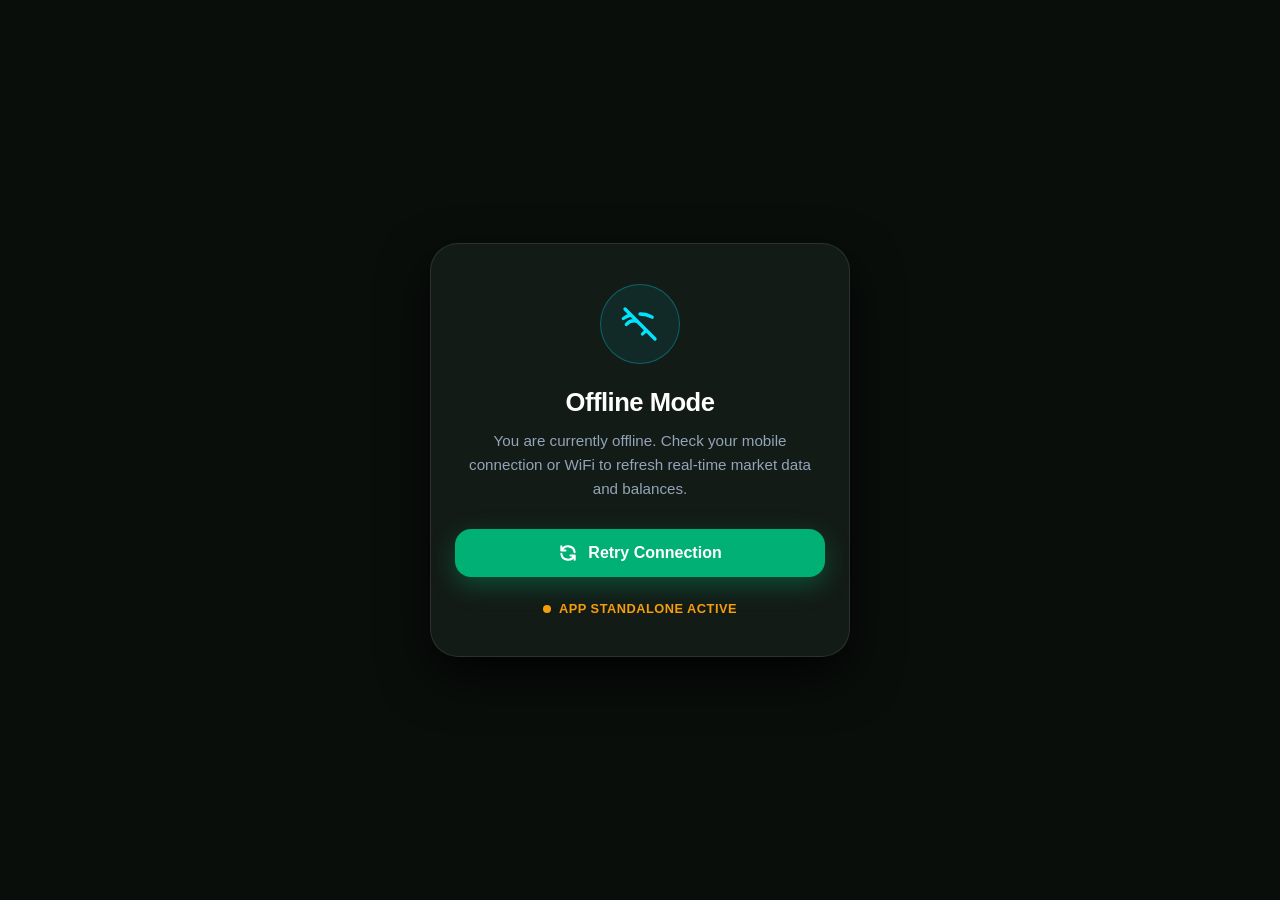
<file: offline.html>
<!DOCTYPE html>
<html lang="en">
<head>
    <meta charset="UTF-8">
    <meta name="viewport" content="width=device-width, initial-scale=1.0, user-scalable=no, viewport-fit=cover">
    <title>Avix Treims - Offline Mode</title>
    <meta name="theme-color" content="#090e0b">
    <link rel="manifest" href="manifest.json">
    <link rel="apple-touch-icon" href="images/icons/icon-192.png">
    <style>
        :root {
            --bg-dark: #090e0b;
            --primary: #00b074;
            --accent-cyan: #00e5ff;
            --text-main: #ffffff;
            --text-muted: #94a3b8;
        }
        * {
            box-sizing: border-box;
            margin: 0;
            padding: 0;
            -webkit-tap-highlight-color: transparent;
        }
        body {
            background-color: var(--bg-dark);
            color: var(--text-main);
            font-family: -apple-system, BlinkMacSystemFont, 'Segoe UI', Roboto, Helvetica, Arial, sans-serif;
            min-height: 100vh;
            display: flex;
            flex-direction: column;
            align-items: center;
            justify-content: center;
            padding: 24px;
            text-align: center;
            user-select: none;
        }
        .offline-card {
            background: #131b16;
            border: 1px solid rgba(255, 255, 255, 0.1);
            border-radius: 28px;
            padding: 40px 24px;
            max-width: 420px;
            width: 100%;
            box-shadow: 0 20px 50px rgba(0, 0, 0, 0.8);
            display: flex;
            flex-direction: column;
            align-items: center;
        }
        .offline-icon-wrap {
            width: 80px;
            height: 80px;
            border-radius: 50%;
            background: rgba(0, 229, 255, 0.08);
            border: 1px solid rgba(0, 229, 255, 0.3);
            display: flex;
            align-items: center;
            justify-content: center;
            margin-bottom: 24px;
        }
        .offline-icon-wrap svg {
            width: 40px;
            height: 40px;
            stroke: var(--accent-cyan);
        }
        h1 {
            font-size: 1.6rem;
            font-weight: 800;
            letter-spacing: -0.5px;
            margin-bottom: 12px;
        }
        p {
            color: var(--text-muted);
            font-size: 0.95rem;
            line-height: 1.6;
            margin-bottom: 28px;
        }
        .btn-retry {
            background: var(--primary);
            color: #ffffff;
            border: none;
            outline: none;
            padding: 14px 32px;
            border-radius: 16px;
            font-size: 1rem;
            font-weight: 700;
            cursor: pointer;
            width: 100%;
            display: inline-flex;
            align-items: center;
            justify-content: center;
            gap: 10px;
            box-shadow: 0 8px 24px rgba(0, 176, 116, 0.35);
            transition: transform 0.2s, background 0.2s;
        }
        .btn-retry:active {
            transform: scale(0.98);
            background: #009963;
        }
        .status-badge {
            display: inline-flex;
            align-items: center;
            gap: 8px;
            margin-top: 24px;
            font-size: 0.8rem;
            color: #f59e0b;
            font-weight: 700;
            text-transform: uppercase;
            letter-spacing: 0.5px;
        }
        .dot {
            width: 8px;
            height: 8px;
            border-radius: 50%;
            background: #f59e0b;
        }
    </style>
</head>
<body>
    <div class="offline-card">
        <div class="offline-icon-wrap">
            <svg fill="none" viewBox="0 0 24 24" stroke-width="2" stroke="currentColor">
                <path stroke-linecap="round" stroke-linejoin="round" d="M3 3l18 18M10.5 10.5a6 6 0 00-6.7 1.8M12 6a14.9 14.9 0 017.3 1.9M15.5 15.5A6 6 0 0113.5 18M12 12h.01M6.5 6.5A14.9 14.9 0 002 8.7" />
            </svg>
        </div>
        <h1>Offline Mode</h1>
        <p>You are currently offline. Check your mobile connection or WiFi to refresh real-time market data and balances.</p>
        <button class="btn-retry" onclick="window.location.reload()">
            <svg width="20" height="20" fill="none" viewBox="0 0 24 24" stroke="currentColor" stroke-width="2.5">
                <path stroke-linecap="round" stroke-linejoin="round" d="M4 4v5h.582m15.356 2A8.001 8.001 0 004.582 9m0 0H9m11 11v-5h-.581m0 0a8.003 8.003 0 01-15.357-2m15.357 2H15" />
            </svg>
            Retry Connection
        </button>
        <div class="status-badge">
            <span class="dot"></span>
            <span>App Standalone Active</span>
        </div>
    </div>
</body>
</html>
</file>
